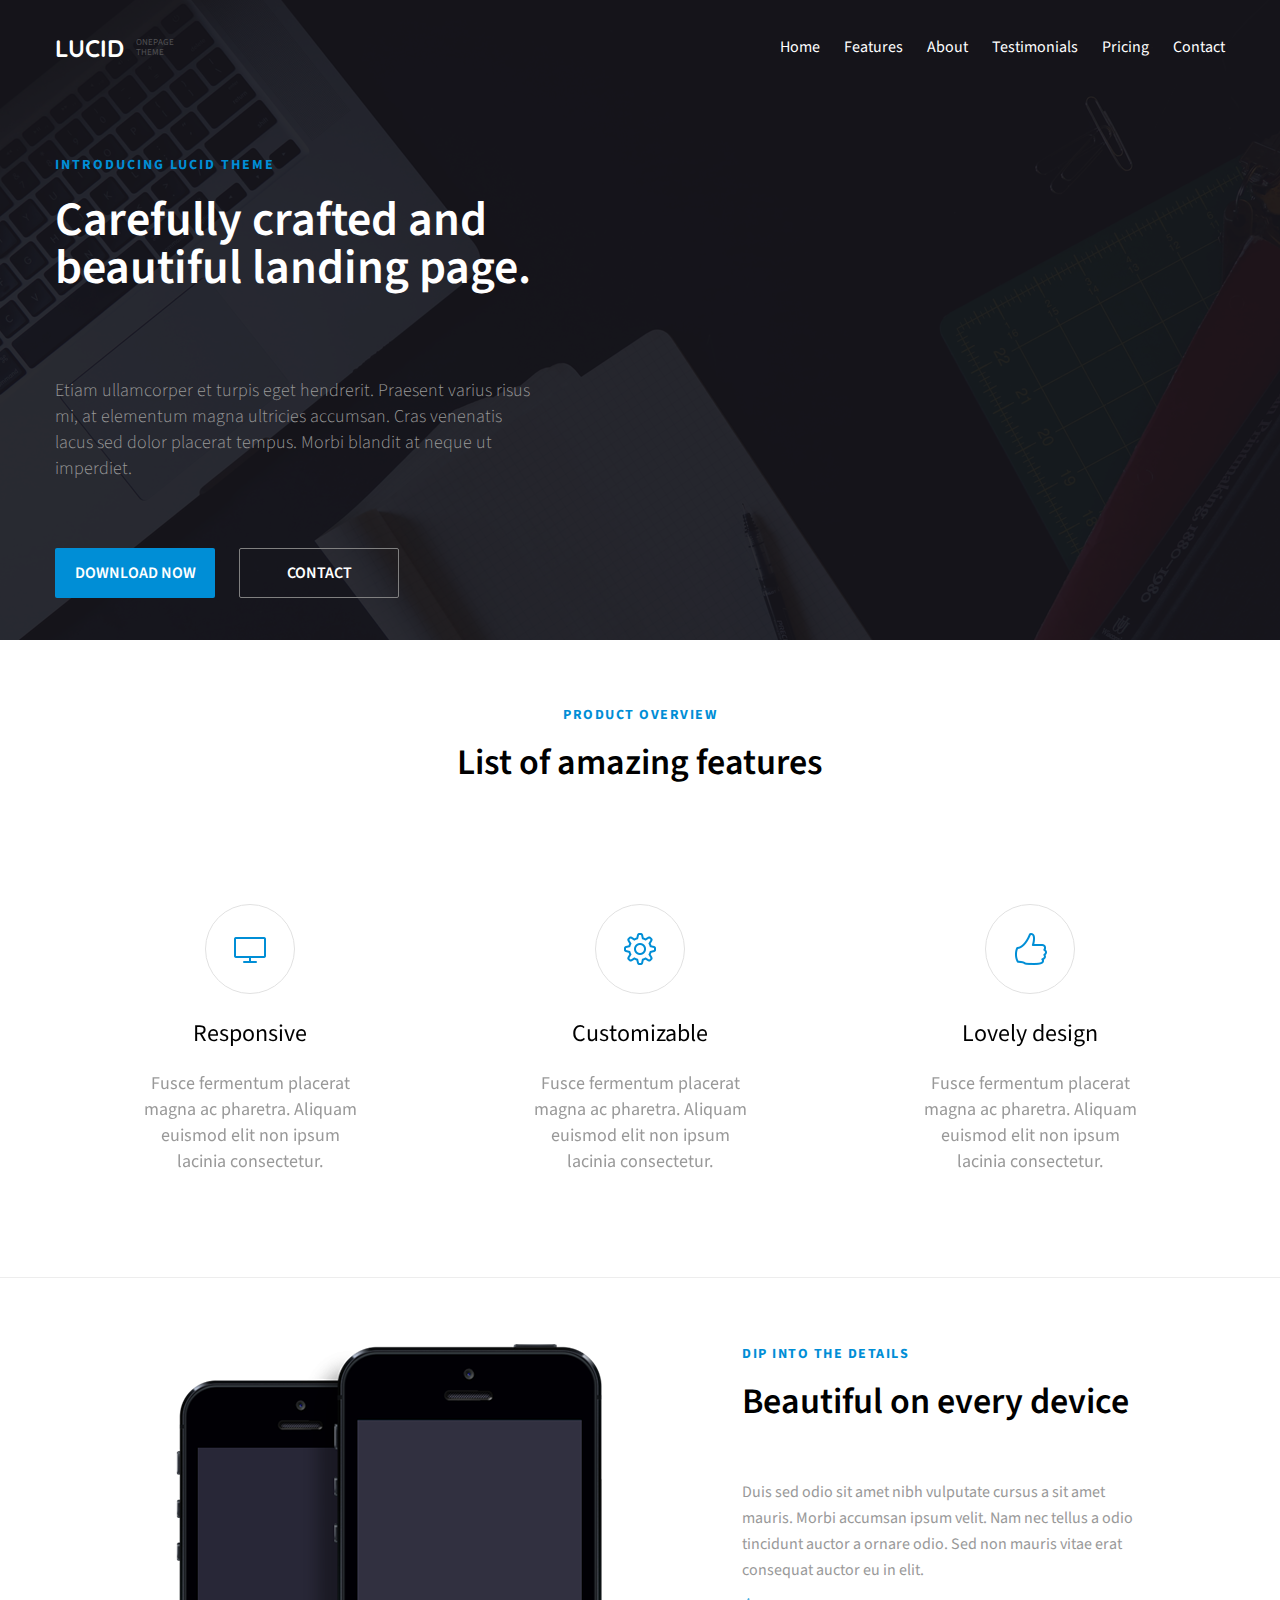
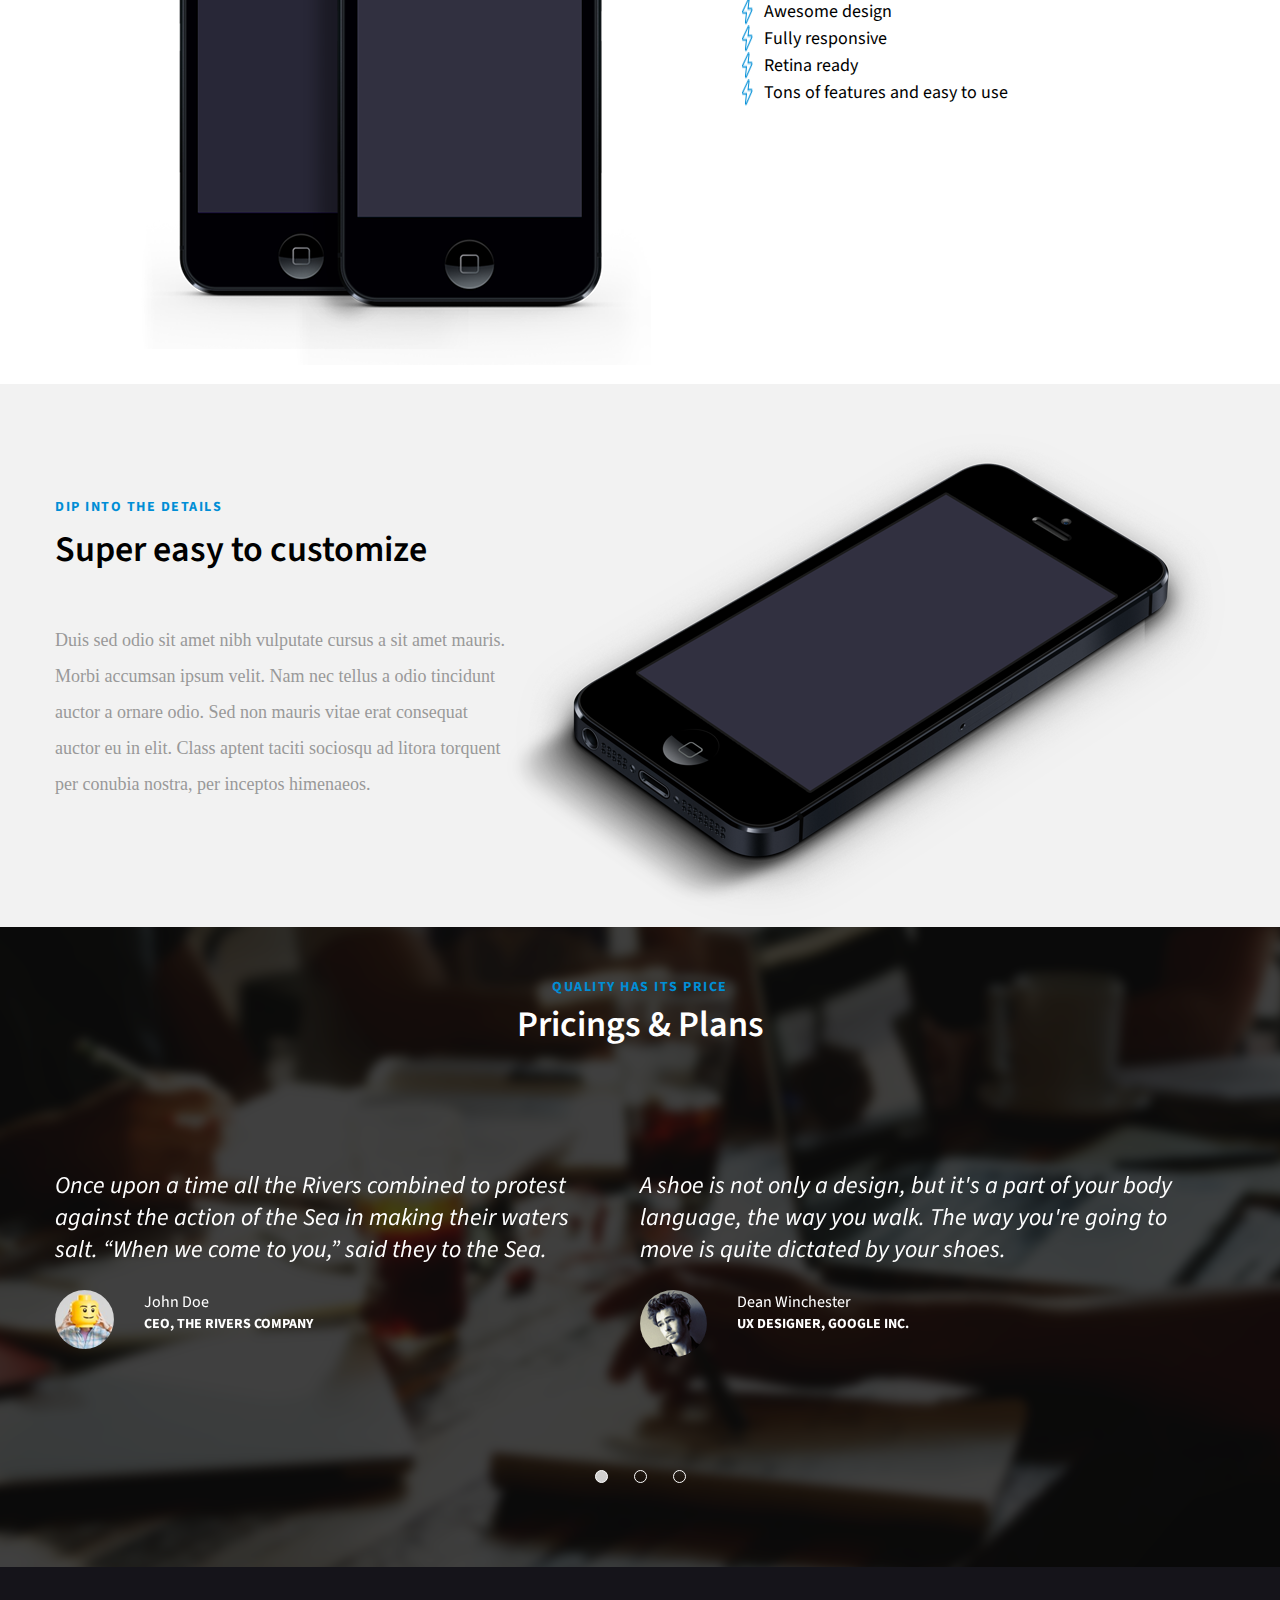
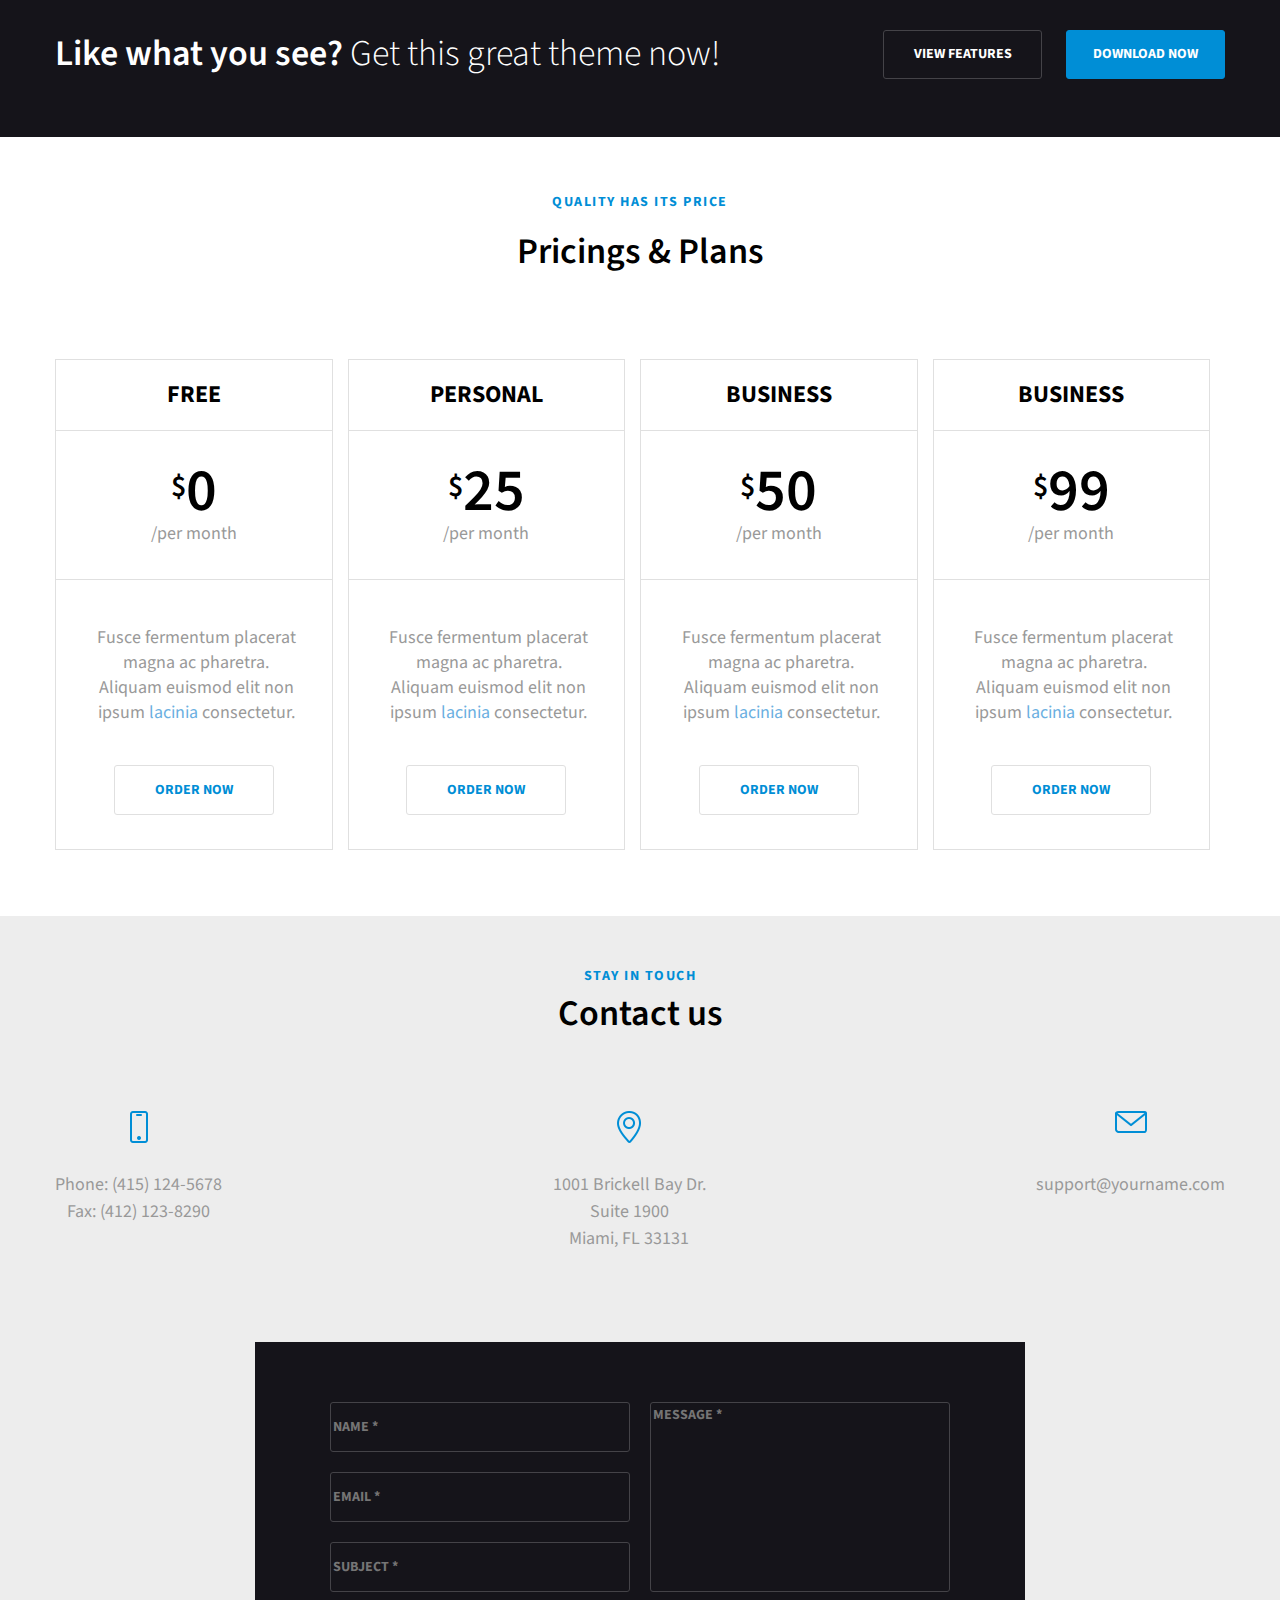
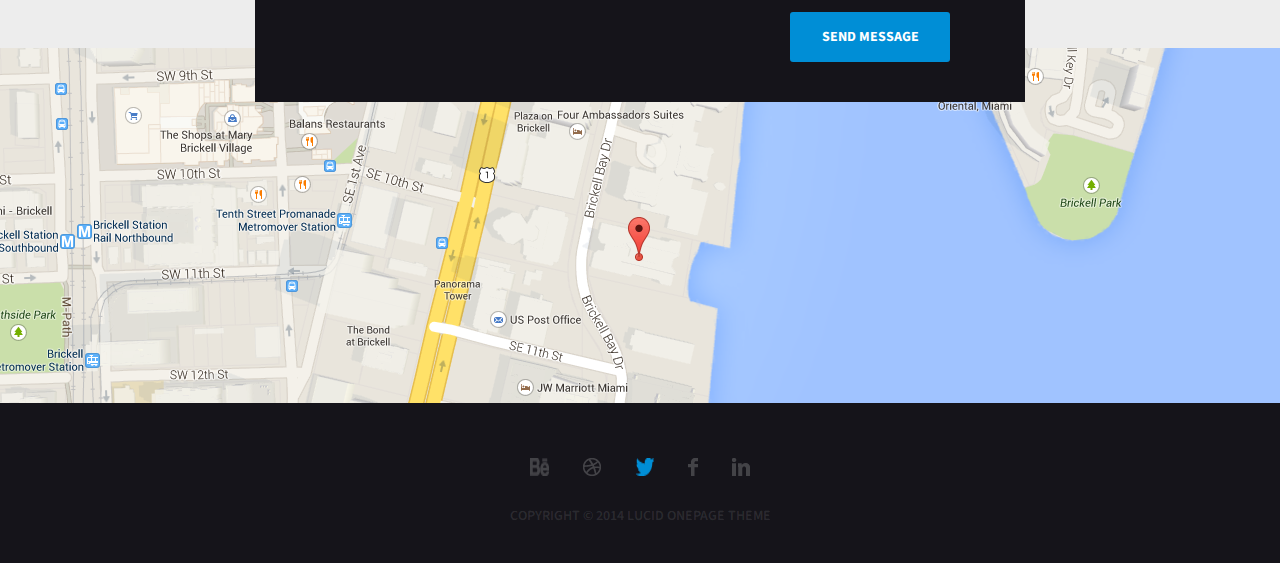
<file: index.html>
<html>
    <head>
        <title>Портфолио</title>
        <script src="https://ajax.googleapis.com/ajax/libs/jquery/3.6.0/jquery.min.js"></script>
        <link rel="preconnect" href="https://fonts.googleapis.com">
        <link rel="preconnect" href="https://fonts.gstatic.com" crossorigin>
        <link href="https://fonts.googleapis.com/css2?family=Quicksand:wght@700&family=Source+Sans+Pro:ital,wght@0,300;0,400;0,600;0,700;1,400&display=swap" rel="stylesheet">
        
        <link href ='./accets/reset.css' rel="stylesheet">
        <link href ='./accets/main.css' rel="stylesheet">
        <link href ='./accets/slick.css' rel="stylesheet">
        <script src="./accets/script.js"></script>
        <script src="./accets/slick.min.js"></script>
        <meta charset="utf-8">
        <meta name="viewport" content="width=device-width, initial-scale=1.0">
    </head>


    
    
<body>
    
    <header class="header">
        <div class="conteiner">
            <div class="wrapper">
                <div class="nativ_logo_block">
                    <div class="header_nav">
                        <div class="logo">Lucid</div>
                        <div class="logo_dis">onepage<br>theme</div>

                        <nav class="nav_l">
                            <ul class="nav_l">
                                <li class="nav_link"><a href="#" class="link_nav">Home</a></li>
                                <li class="nav_link"><a href="#" class="link_nav">Features</a></li>
                                <li class="nav_link"><a href="#" class="link_nav">About</a></li>
                                <li class="nav_link"><a href="#" class="link_nav">Testimonials</a></li>
                                <li class="nav_link"><a href="#" class="link_nav">Pricing</a></li>
                                <li class="nav_link"><a href="#" class="link_nav">Contact</a></li>
                            </ul>
                        </nav>


                        <span style="font-size:30px;cursor:pointer" onclick="openNav()" class="murg_nav">☰</span>
                        <script>
                            function openNav() {
                                document.getElementById("mySidenav").style.width = "250px";

                            }
                            function closeNav() {
                                document.getElementById("mySidenav").style.width = "0";
                            }

                        </script>
    




                    </div>
                   <div class="flex_after_nav">
                        <div class="after_nav">
                            <spam class="upper_h1">introducing lucid theme</spam>
                            <h1>Carefully crafted and beautiful landing page.</h1>
                            <div class="under_h1">Etiam ullamcorper et turpis eget hendrerit. Praesent varius risus mi, at elementum magna ultricies accumsan. Cras venenatis lacus sed dolor placerat tempus. Morbi blandit at neque ut imperdiet.
                            </div>
                            <div class="two_buttom">
                                <button class="buttom1">download now</button>
                                <button class="buttom2">contact</button>
                            </div>
                        </div>
                        <div class="block_form_after_nav">
                            <div class="wrapper_form_after_nav">
                                <span class="logo_form_after_nav">Get in touch</span>
                                <span class="logo_dis_after_nav">Please complete the form.</span>
                                <form>
                                    <input type="text" placeholder="name *" class="input_after_nav">
                                    <input type="email" placeholder="email *" class="input_after_nav">
                                    <input type="text" placeholder="subject *" class="input_after_nav">
                                    <textarea placeholder="message *" class="texta_after_nav"></textarea>


                                    <input type="submit" class="sub_after_nav" value="send message">
                                </form>


                            </div>
                        </div>
                    </div>
                </div>
                
            </div>
        </div>
    </header>
    <section class="product_overview">
        <div class="wrapper">
            <div class="title_section_two">
                <div class="upper_h2">product overview</div>
                <h2>List of amazing features</h2>
            </div>
            <div class="menu_4elem">
                <div class="elem_block">
                    <div class="elips_icon"><img src="./accets/img/monitor.png" class="icon_iner">
                    </div>
                    <div class="elem_sign">Responsive</div>
                    <div class="elem_dis">Fusce fermentum placerat magna ac pharetra. Aliquam euismod elit non ipsum lacinia consectetur.</div>
                </div>
                <div class="elem_block">
                    <div class="elips_icon"><img src="./accets/img/settings.png" class="icon_iner" style="margin-top: 28px">
                    </div>
                    <div class="elem_sign">Customizable</div>
                    <div class="elem_dis">Fusce fermentum placerat magna ac pharetra. Aliquam euismod elit non ipsum lacinia consectetur.</div>
                </div>
                <div class="elem_block">
                    <div class="elips_icon"><img src="./accets/img/like.png" class="icon_iner" style="margin-top: 28px">
                    </div>
                    <div class="elem_sign">Lovely design</div>
                    <div class="elem_dis">Fusce fermentum placerat magna ac pharetra. Aliquam euismod elit non ipsum lacinia consectetur.</div>
                </div>
                <div class="elem_block">
                    <div class="elips_icon"><img src="./accets/img/phone.png" class="icon_iner" style="margin-top: 29px">
                    </div>
                    <div class="elem_sign">Mobile Friendly</div>
                    <div class="elem_dis">Fusce fermentum placerat magna ac pharetra. Aliquam euismod elit non ipsum lacinia consectetur.</div>
                </div>
                
            </div>
        </div>
    </section>
    <section class="section_long">
        <div class="wrapper">
            <div class="section_long_two_bl">
                <img src="accets/img/devices.png" class="bl_1_delice">
                <div class="right_from_device" class="right_from_device">
                    <div class="upper_h3">dip into the details</div>
                    <h3>Beautiful on every device</h3>
                    <div class="dis_h3">Duis sed odio sit amet nibh vulputate cursus a sit amet mauris. Morbi accumsan ipsum velit. Nam nec tellus a odio tincidunt auctor a ornare odio. Sed non  mauris vitae erat consequat auctor eu in elit.</div>
                    <div class="ffour_ul">
                        
                        <img src="accets/img/energy.png" class="img_in_li"><div class="li_sec_tw">Awesome design</div>
                    </div>
                    <div class="ffour_ul">
                        <img src="accets/img/energy.png" class="img_in_li"><div class="li_sec_tw">Fully responsive</div>
                    </div>
                    <div class="ffour_ul">  
                        <img src="accets/img/energy.png" class="img_in_li"><div class="li_sec_tw">Retina ready</div>
                    </div>
                    <div class="ffour_ul">
                        <img src="accets/img/energy.png" class="img_in_li"><div class="li_sec_tw">Tons of features and easy to use</div>
                    </div>
                </div>
            </div>
        </div>
    </section>
    <section class="section_short">
        <div class="wrapper">
            <div class="section_long_two_bl">
                <div class="left_from_device">
                    <div class="upper_h4">dip into the details</div>
                    <h4>Super easy to customize</h4>
                    <div class="dis_h4">Duis sed odio sit amet nibh vulputate cursus a sit amet mauris. Morbi accumsan ipsum velit. Nam nec tellus a odio tincidunt auctor a ornare odio. Sed non  mauris vitae erat consequat auctor eu in elit. Class aptent taciti sociosqu ad litora torquent per conubia nostra, per inceptos himenaeos.</div>
                
                </div>
                <img src="accets/img/iphone%205.png" class="img_n_h4">
            </div>
        </div>
    </section>
    
    <section class="reviews">
        <div class="opacity">
            <div class="wrapper">
                <div class="logo_review" style="padding-top: 50px;">
                    <div class="upper_h5">quality has its price</div>
                    <h5>Pricings & Plans</h5>
                </div>
                <div class="au_slider">
                    <div class="block_slid">
                        <div class="text_slid">Once upon a time all the Rivers combined to protest against the action of the Sea in making their waters salt. “When we come to you,” said they to the Sea.</div>
                        <div class="author">
                            <img src="accets/img/person1.png" class="author_sl">
                            <div class="name_dis_aut">
                                <div class="name_author">John Doe</div>
                                <div class="dis_author">CEO, THE RIVERS COMPANY</div>
                            </div>
                        </div>
                    </div>
                        
                    <div class="block_slid">
                        <div class="text_slid">A shoe is not only a design, but it's a part of your body language, the way you walk. The way you're going to move is quite dictated by your shoes.</div>
                        <div class="author">
                            <img src="accets/img/person2.png" class="author_sl">
                            <div class="name_dis_aut">
                                <div class="name_author">Dean Winchester</div>
                                <div class="dis_author">UX DESIGNER, GOOGLE INC.</div>
                            </div>
                        </div>
                    </div>
                    
                    
                    <div class="block_slid">
                        <div class="text_slid">Once upon a time all the Rivers combined to protest against the action of the Sea in making their waters salt. “When we come to you,” said they to the Sea.</div>
                        <div class="author">
                            <img src="accets/img/person1.png" class="author_sl">
                            <div class="name_dis_aut">
                                <div class="name_author">John Bell</div>
                                <div class="dis_author">QA Engineer, Apple</div>
                            </div>
                        </div>
                    </div>
                
                </div>
            </div>        
        </div>
    </section>
    
    <section class="sec_under_pricing">
        <div class="wrapper">
            <div class="sec_under_pricing_flex">
                <div class="sec_under_pricing_texts">
                    <div class="sec_under_pricing_text1">Like what you see?</div>
                    <div class="sec_under_pricing_text2">Get this great theme now!</div>
                </div>
            
                <div class="sec_under_pricing_buttons">
                    <button class="sec_under_pricing_button1">view features</button>
                    <button class="sec_under_pricing_button2">download now</button>
                </div>
            </div>
        </div>
    </section>
    
    <section class="pricing_plans">
        <div class="wrapper">
            <div class="text_pricing_plans">
                <div class="upper_h6">quality has its price</div>
                <h6>Pricings & Plans</h6>
            </div>
        
            <div class="four_plans">
                
                
                <div class="one_plan" id="free_plan">
                    <div class="one_plan_i">
                        <div class="type_plan" id="free_plan">Free</div>
                        <div class="price_blok" id="free_plan">
                            <div class="price_blok_in">
                                <div class="price_plan">
                                    <div class="price_currency">$</div>
                                    <div class="price_amount">0</div>
                                </div>
                                <div class="bill_type" id="free_plan">/per month</div>
                            </div>
                        </div>
                    
                        <div class="dis_plan">
                            <span class="dis_plan_txt">Fusce fermentum placerat magna ac pharetra. Aliquam euismod elit non ipsum <div class="dis_plan_txt_b">lacinia</div> consectetur.</span>
                            
                            <div class="fl_dis_plan_bt">
                                <button class="dis_plan_bt" id="free_plan">order now</button>
                            </div>
                            
                        </div>
                    
                    </div>
                </div>
                
                <div class="one_plan" id="personal_plan">
                    <div class="one_plan_i">
                        <div class="type_plan" id="personal_plan">Personal</div>
                        <div class="price_blok" id="personal_plan">
                            <div class="price_blok_in">
                                <div class="price_plan">
                                    <div class="price_currency">$</div>
                                    <div class="price_amount">25</div>
                                </div>
                                <div class="bill_type" id="personal_plan">/per month</div>
                            </div>
                        </div>
                        
                        <div class="dis_plan">
                            <span class="dis_plan_txt">Fusce fermentum placerat magna ac pharetra. Aliquam euismod elit non ipsum <div class="dis_plan_txt_b">lacinia</div> consectetur.</span>
                            
                            <div class="fl_dis_plan_bt">
                                <button class="dis_plan_bt" id="personal_plan">order now</button>
                            </div>
                            
                        </div>
                        
                    </div>
                </div>
                
                <div class="one_plan" id="business">
                    <div class="one_plan_i">
                        <div class="type_plan" id="business">Business</div>
                        <div class="price_blok" id="business">
                            <div class="price_blok_in">
                                <div class="price_plan">
                                    <div class="price_currency">$</div>
                                    <div class="price_amount">50</div>
                                </div>
                                <div class="bill_type" id="business">/per month</div>
                            </div>
                        </div>
                    
                        <div class="dis_plan">
                            <span class="dis_plan_txt">Fusce fermentum placerat magna ac pharetra. Aliquam euismod elit non ipsum <div class="dis_plan_txt_b">lacinia</div> consectetur.</span>
                            
                            <div class="fl_dis_plan_bt">
                                <button class="dis_plan_bt" id="business">order now</button>
                            </div>
                            
                        </div>
                        
                    </div>
                </div>
                
                <div class="one_plan" id="ultimate">
                    <div class="one_plan_i">
                        <div class="type_plan" id="ultimate">Business</div>
                        <div class="price_blok" id="ultimate">
                            <div class="price_blok_in">
                                <div class="price_plan">
                                    <div class="price_currency">$</div>
                                    <div class="price_amount">99</div>
                                </div>
                                <div class="bill_type" id="ultimate">/per month</div>
                            </div>
                        </div>
                        
                        <div class="dis_plan">
                            <span class="dis_plan_txt">Fusce fermentum placerat magna ac pharetra. Aliquam euismod elit non ipsum <div class="dis_plan_txt_b">lacinia</div> consectetur.</span>
                            
                            <div class="fl_dis_plan_bt">
                                <button class="dis_plan_bt" id="ultimate">order now</button>
                            </div>
                            
                        </div>
                        
                    </div>
                </div>
            
            
            
            </div>
        </div>
    </section>

    <section class="contacts">
        <div class="wrapper">
            <div class="upper_h7">stay in touch</div>
            <h7>Contact us</h7>
            <div class="blocks_con">
                <div class="block_con">
                    <div class="icon_con">
                        <img src="./accets/img/c_phone.png" style="height: 32px;">
                    </div>
                    <span class="block_text_con">Phone: (415) 124-5678</span>
                    <span class="block_text_con">Fax: (412) 123-8290</span>
                </div>
            
                <div class="block_con">
                    <div class="icon_con">
                        <img src="./accets/img/c_pointer.png" style="height: 32px;">
                    </div>
                    <span class="block_text_con">1001 Brickell Bay Dr.</span>
                    <span class="block_text_con">Suite 1900 </span>
                    <span class="block_text_con">Miami, FL 33131</span>
                </div>
                
                <div class="block_con">
                    <div class="icon_con">
                        <img src="./accets/img/c_mail.png" style="height: 22px;">
                    </div>
                    <span class="block_text_con"><a href="mailto:support@yourname.com" class="block_text_con">support@yourname.com</a></span>
                    
                </div>
                
            </div>
            <div class="flex_form">
                <div class="form_to_cont" id="form_to_cont" name="form_to_cont">
                    <div class="form_to_cont_wrapper">
                        <form>
                            <div class="form_in_bl">
                                <div class="input_left">
                                    <input type="text" placeholder="name *" class="i_input_left">
                                    <input type="email" placeholder="email *" class="i_input_left">
                                    <input type="text" placeholder="subject *" class="i_input_left">
                                </div>
                                <textarea placeholder="message *" class="i_input_right"></textarea> 
                            </div>
                            <input type="submit" value="send message" class="submit_but">
                        </form>
                    </div>
                </div>
            </div>
        </div>
    

    </section>
    
    <footer>
        <div class="foot_wrapper">
            <div class="social_fot">
                <img src="accets/img/behance.png">
                <img src="accets/img/dribbble.png">
                <img src="accets/img/twitter.png">
                <img src="accets/img/facebook.png">
                <img src="accets/img/linkedin.png">
            </div>
        </div>
        <span>copyright © 2014 lucid onepage theme</span>
    </footer>
    
    <div id="mySidenav" class="sidenav">
        <a href="javascript:void(0)" class="closebtn" onclick="closeNav()" class="bur_m">×</a>
        <a href="#">Home</a>
        <a href="#">Features</a>
        <a href="#">About</a>
        <a href="#">Testimonials</a>
        <a href="#">Pricing</a>
        <a href="#">Contact</a>
    </div>    
</body>
</html>
</file>
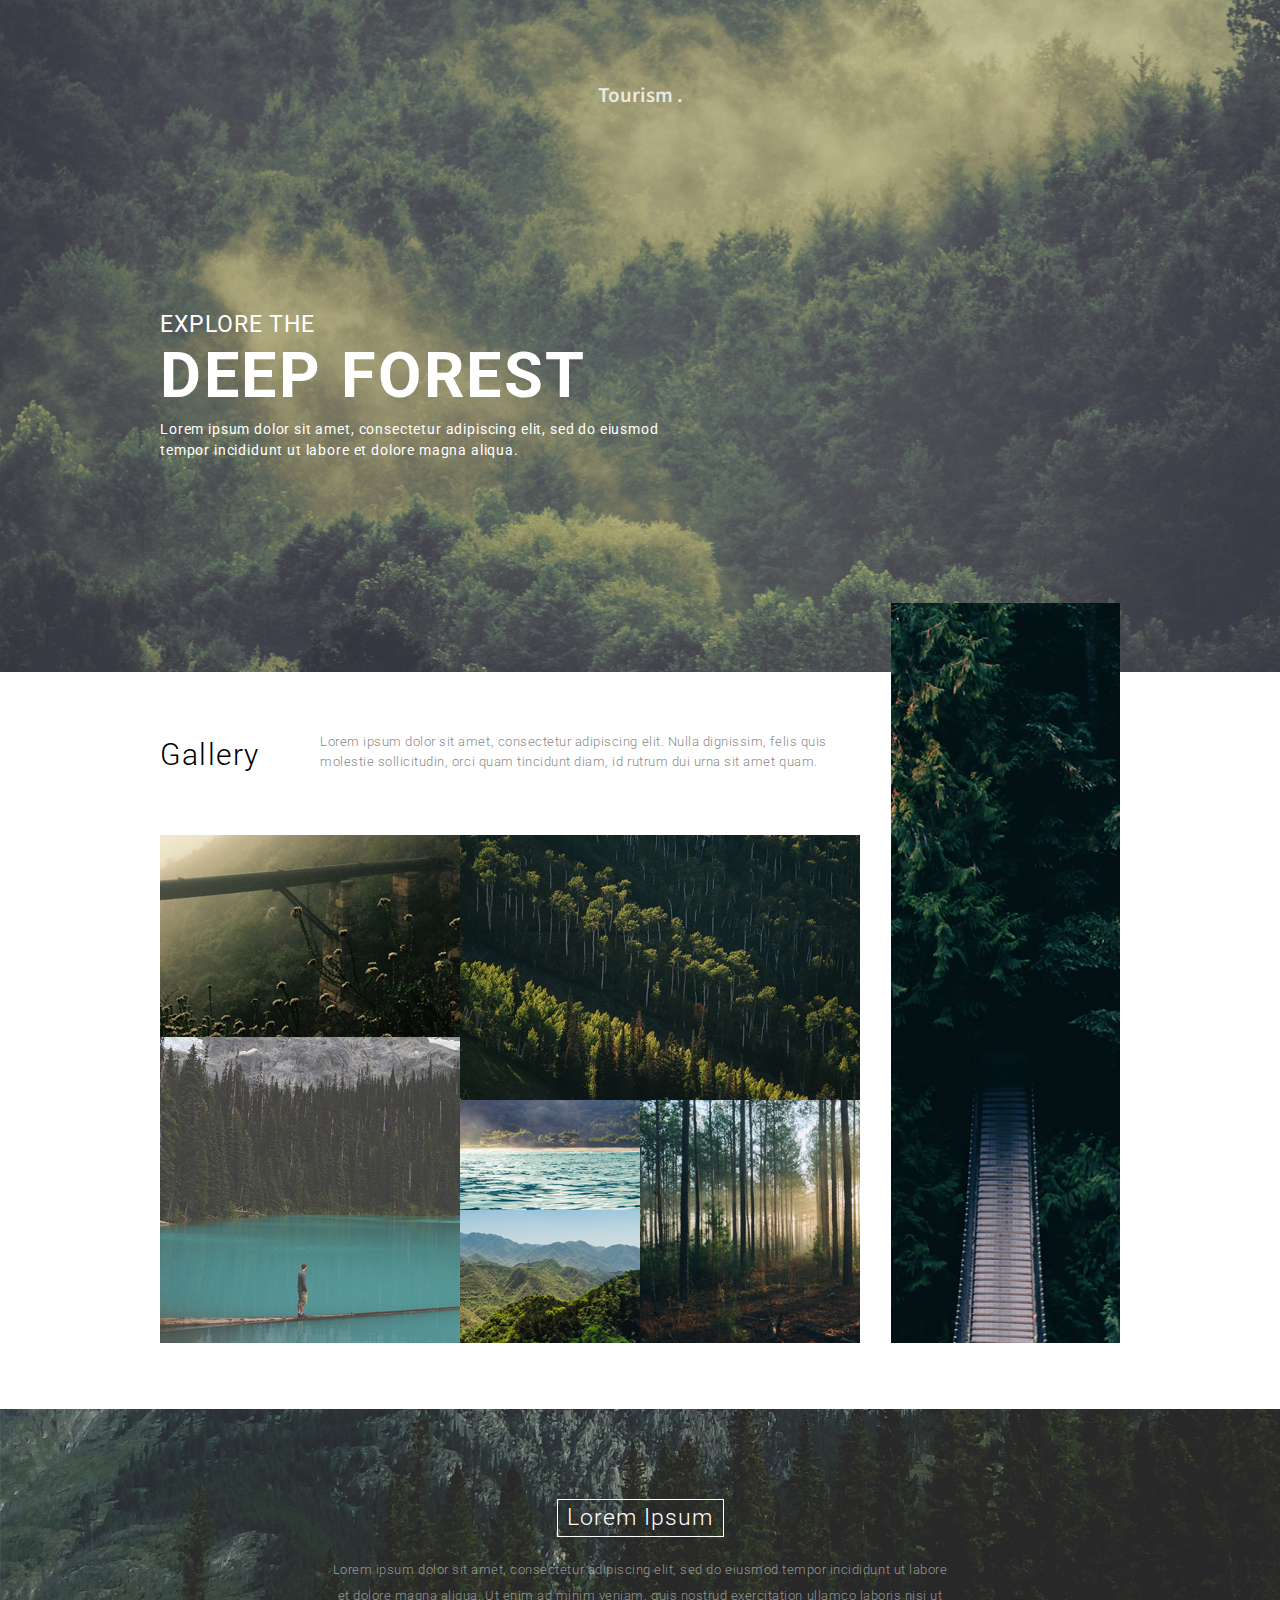
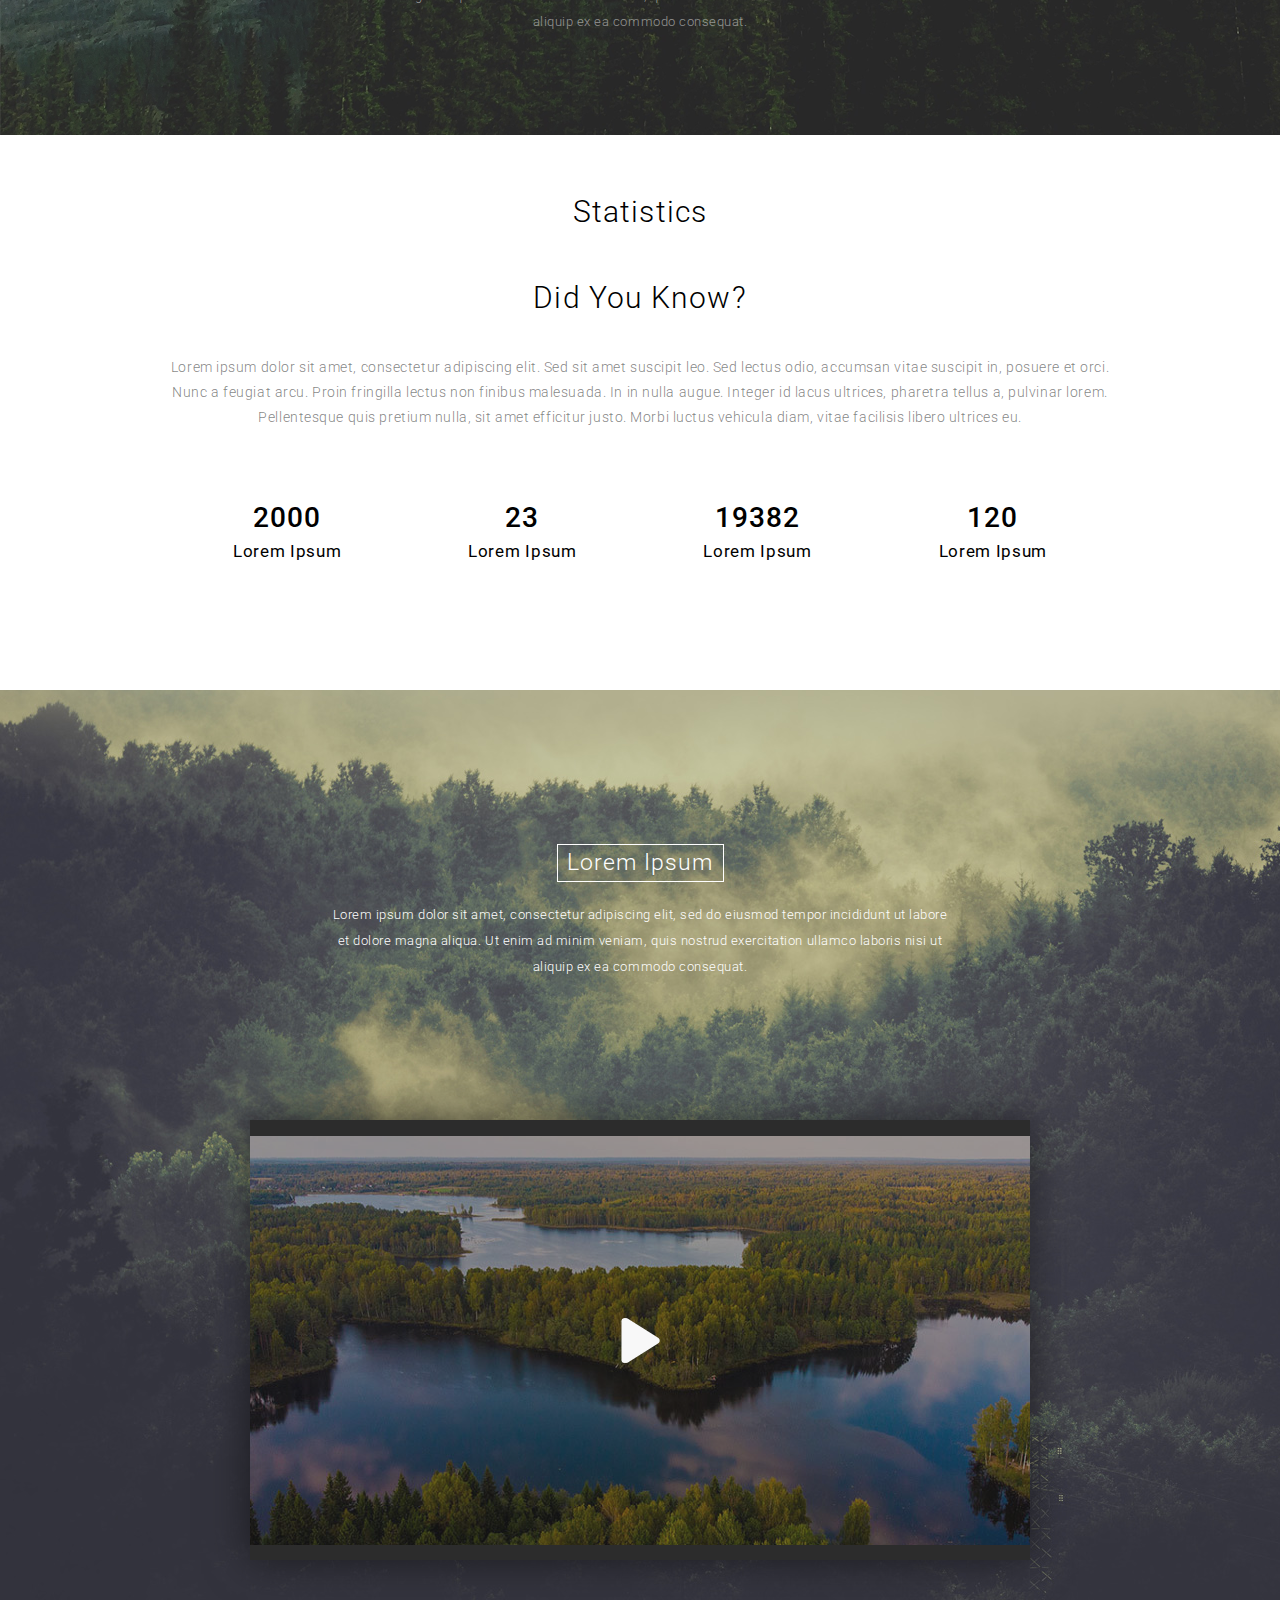
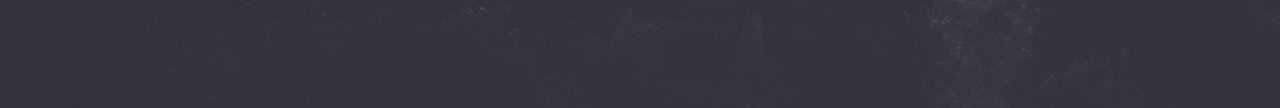
<file: project2/index.html>
<html>
    <head>
        <script src="https://ajax.googleapis.com/ajax/libs/jquery/3.6.0/jquery.min.js"></script>
        <link rel="preconnect" href="https://fonts.googleapis.com">
        <link rel="preconnect" href="https://fonts.gstatic.com" crossorigin>
        <link href="https://fonts.googleapis.com/css2?family=Roboto:wght@300;400;500;700&family=Source+Sans+Pro:wght@600&display=swap" rel="stylesheet">
        <title>Портфолио</title>
        <meta charset="UTF-8">
        <link href="./accets/reset.css" rel="stylesheet">
        <link href="./accets/main.css" rel="stylesheet">
        <meta name="viewport" content="width=device-width, initial-scale=1.0">
        <script src="./accets/script.js"></script>
        <link href ='./accets/slick.css' rel="stylesheet">
        <script src="./accets/slick.min.js"></script>
    </head>
    <body>
        <header>
            <div class="wrapper">
                <div class="top_header">Tourism .</div>
                <div class="h1_bl">
                    <div class="h1_bl_in">
                        <div class="upper_h1">EXPLORE THE</div>
                        <h1>DEEP FOREST</h1>
                        <div class="h1_dis">Lorem ipsum dolor sit amet, consectetur adipiscing elit, sed do eiusmod tempor incididunt ut labore et dolore magna aliqua.</div>
                    </div>
                </div>
            </div>
        
        </header>
        
        <section class="gallery">
            <div class="wrapper">
                <div class="gallery_title">
                    <div class="gallery_name">Gallery</div>
                    <div class="gallery_txt">Lorem ipsum dolor sit amet, consectetur adipiscing elit. Nulla dignissim, felis quis molestie sollicitudin, orci quam tincidunt diam, id rutrum dui urna sit amet quam. </div>

                </div>
                
                <div class="gallery_img">
                    <div class="left_img_block">
                        <div class="left_left_img_block">
                            <img src="accets/img/left_left1.png">
                            <img src="accets/img/left_left2.png">
                        </div>
                    
                        <div class="left_right_img_block">
                            <img src="accets/img/left_right1.png">
                            <div class="left_right_img_block_flex_in">
                                <div class="left_right_img_block_flex_in_right">
                                    <img src="accets/img/left_right2.png">
                                    <img src="accets/img/left_right3.png">
                                </div>
                                    <img src="accets/img/left_right4.png">
                            
                            
                            </div>
                        
                        </div>
                    
                    
                    
                    </div>
                    
                    <div class="right_long">
                        <div class="right_long"></div>
                    
                    
                    </div>
                    
                
                
                </div>
        
        
        
        
            </div>
        </section>
        
        <section class="banner_img">
            <div class="banner">
                <div class="wrapper">
                    <button class="but_banner">Lorem Ipsum</button>
                    <div class="bunner_txt">Lorem ipsum dolor sit amet, consectetur adipiscing elit, sed do eiusmod tempor incididunt ut labore et dolore magna aliqua. Ut enim ad minim veniam, quis nostrud exercitation ullamco laboris nisi ut aliquip ex ea commodo consequat. </div>


                </div>
            </div>
        </section>
        
        <section class="stat">
            <div class="wrapper">
                <div class="stat_logo">Statistics</div>
                <div class="stst_q">Did You Know?</div>
                <div class="stat_txt">Lorem ipsum dolor sit amet, consectetur adipiscing elit. Sed sit amet suscipit leo. Sed lectus odio, accumsan vitae suscipit in, posuere et orci. Nunc a feugiat arcu. Proin fringilla lectus non finibus malesuada. In in nulla augue. Integer id lacus ultrices, pharetra tellus a, pulvinar lorem. Pellentesque quis pretium nulla, sit amet efficitur justo. Morbi luctus vehicula diam, vitae facilisis libero ultrices eu.</div>
                
                <div class="block_stat_flex">
                    <div class="block_stat">
                        <div class="block_stat_n">2000</div>
                        <div class="block_stat_t">Lorem Ipsum</div>
                    </div>
                
                    <div class="block_stat">
                        <div class="block_stat_n">23</div>
                        <div class="block_stat_t">Lorem Ipsum</div>
                    </div>
                    
                    <div class="block_stat">
                        <div class="block_stat_n">19382</div>
                        <div class="block_stat_t">Lorem Ipsum</div>
                    </div>
                    
                    <div class="block_stat">
                        <div class="block_stat_n">120</div>
                        <div class="block_stat_t">Lorem Ipsum</div>
                    </div>
                
                </div>
                
                <div class = "block_stat_flex_2">
                    <div class = "block_stat_flex_2_2" id="flex_hidden">
                        <div class="block_stat">
                            <div class="block_stat_n">2000</div>
                            <div class="block_stat_t">Lorem Ipsum</div>
                        </div>
                        
                        <div class="block_stat">
                            <div class="block_stat_n">23</div>
                            <div class="block_stat_t">Lorem Ipsum</div>
                        </div>
                    </div>
                
                    <div class = "block_stat_flex_2_2">
                        <div class="block_stat">
                            <div class="block_stat_n">19382</div>
                            <div class="block_stat_t">Lorem Ipsum</div>
                        </div>
                        <div class="block_stat">
                            <div class="block_stat_n">120</div>
                            <div class="block_stat_t">Lorem Ipsum</div>
                        </div>
                    </div>  
                </div>
            
            
            </div>
        </section>
        
        <footer>
            <div class="footer_im">
                <div class="wrapper">
                    <button class="but_banner">Lorem Ipsum</button>
                    <div class="bunner_txt">Lorem ipsum dolor sit amet, consectetur adipiscing elit, sed do eiusmod tempor incididunt ut labore et dolore magna aliqua. Ut enim ad minim veniam, quis nostrud exercitation ullamco laboris nisi ut aliquip ex ea commodo consequat. </div>
                </div> 
                    
                    <a href="https://vimeo.com/89245996" class="popup-youtube">
                        <div class="f_bl_content">

                            <div class="f_bl_content_im">
                                <div class="play_but_bl">
                                    <img src="accets/img/play.png" class="play_but">
                                </div>
                            </div>


                        </div>
                    </a>
                
            </div>
        </footer>
        
        
    </body>
</html>
</file>
<file: accets/main.css>
.header {
    height: 640px;
    width: 100%;
    background-color: #15141a;
}

.wrapper {
    margin-left: auto;
    margin-right: auto;
    max-width: 1170px;
    width: 100%;   
}

.flex_bur_b{
    display: none;
}

.conteiner{
    background-image: url("img/photo.png");
    background-repeat: no-repeat;
    width: 100%;
    height: 640px;
    z-index: 1;
}

.header_nav{
    height: 96px;
    display: flex;
    align-items: center;
}

.logo{
    font-size: 24px;
    font-family: 'Quicksand', sans-serif;
    font-weight: 700;
    text-transform: uppercase;
    color: #fff;
    text-align: center;
}
.logo_dis{
    font-size: 9px;
    font-family: 'Source Sans Pro', sans-serif;
    font-weight: 400;
    text-transform: uppercase;
    color: #505053;
    line-height: 10px;
    margin-left: 12px;
}


.nav_l {
    justify-content: flex-end;
    flex-grow: 1;
    display: flex;
    color: #fff;
    font-family: 'Source Sans Pro', sans-serif;
    font-size: 16px;
}
.nav_link {
    display: inline-block;
    line-height: 38px;
    margin-left: 24px;
}
.link_nav{
    text-decoration: none;
    justify-content: flex-end;
    flex-grow: 1;
    display: flex;
    color: #fff;
    font-family: 'Source Sans Pro', sans-serif;
    font-size: 16px;
    border-bottom: 2px solid transparent;
}
.link_nav:hover{
    border-bottom: 2px solid #008ed6;
}

.product_overview{
    height: 573px;
    border-bottom: 1px solid #ededed;
}

.flex_after_nav{
    display: flex;
}

.block_form_after_nav{
    display: none;
    height: 480px;
    width: 377px;
    background: #fff;
    margin-right: 25px;
    margin-left: auto;
}

.wrapper_form_after_nav{
    margin-left: auto;
    margin-right: auto;
    max-width: 319px;
    width: 100%;
    margin-top: 30px;
}

.logo_form_after_nav{
    font-family: 'Source Sans Pro', sans-serif;
    font-size: 24px;
    font-weight: 400;
    display: block;
}

.logo_dis_after_nav{
    font-family: 'Source Sans Pro', sans-serif;
    font-size: 14px;
    font-weight: 400;
    color: #999999;
    display: block;
    margin-bottom: 28px;
}
.input_after_nav{
    background-color: rgba(0,0,0,0);
    border: 1px solid #d0d0d1;
    border-radius: 3px;
    height: 49px;
    width: 300px;
    font-family: 'Source Sans Pro', sans-serif;
    font-size: 14px;
    font-weight: 400;
    text-transform: uppercase;
    color: #999999;
    margin-bottom: 20px;
}

.texta_after_nav{
    background-color: rgba(0,0,0,0);
    border: 1px solid #d0d0d1;
    border-radius: 3px;
    height: 68px;
    width: 300px;
    font-family: 'Source Sans Pro', sans-serif;
    font-size: 14px;
    font-weight: 400;
    resize: none;
    text-transform: uppercase;
    color: #999999;
    margin-bottom: 16px;
}
.sub_after_nav{
    width: 160px;
    height: 50px;
    background-color: #008ed6;
    border-radius: 3px;
    border: 0;
    font-family: 'Source Sans Pro', sans-serif;
    font-size: 14px;
    font-weight: 700;
    text-transform: uppercase;
    color: #fff;
}

.sub_after_nav:active{
    border: 1.5px solid #444348;
}

.after_nav{
    padding-top: 59px;

    width: 485px;
}
.upper_h1{
    font-family: 'Source Sans Pro', sans-serif;
    font-size: 14px;
    font-weight: bold;
    text-transform: uppercase;
    color: #008ed6;
    letter-spacing: 2px;  
}

h1{
    font-size: 48px;
    line-height: 48px;
    font-family: 'Source Sans Pro', sans-serif;
    font-weight: 600;
    color: #fff;
    margin-top: 20px;
    margin-bottom: 26px;
    
}

.under_h1{
    margin-top: 86px;
    font-size: 18px;
    line-height: 26px;
    font-family: 'Source Sans Pro', sans-serif;
    font-weight: 300;
    color: #999999;
}

.two_buttom{
    margin-top: 66px;
}

.buttom1{
    height:50px;
    width:160px;
    background-color: #008ed6;
    color:#fff;
    text-transform: uppercase;
    font-family: 'Source Sans Pro', sans-serif;
    font-weight: 600;
    border-radius: 2px;
    border: 0px;
}
.buttom1:active{
    border: 1px solid #008ed6;
    background-color: #0681c0;
}
.buttom2{
    margin-left: 20px;
    height:50px;
    width:160px;
    background-color: rgba(0,0,0,0);
    border: 1px solid grey;
    border-radius: 2px;
    color:#fff;
    text-transform: uppercase;
    font-family: 'Source Sans Pro', sans-serif;
    font-weight: 600;
}

.buttom2:active{
    border: 1px solid #7c8285;
    background-color: rgba(121,128,132,0.3);
}


.upper_h2 {
    color:#008ed6;
    font-size: 14px;
    font-family: 'Source Sans Pro', sans-serif;
    font-weight: bold;
    text-transform: uppercase;
    letter-spacing: 1.5px;  
    text-align: center;
    margin-top: 65px;
}

h2{
    font-size: 36px;
    font-family: 'Source Sans Pro', sans-serif;
    font-weight: 600;
    margin-top: 10px;
    text-align: center;
}


.menu_4elem{
    display: flex;
    margin-top: 114px;
}

.elem_block{
    width: 25%;
    height: 270px;
}

.elips_icon{
    height: 90px;
    width: 90px;
    background-color: rgba(0,0,0,0);
    border-radius: 100%;
    border: 1px solid #e1e1e1;
    margin: 0 auto;
}

.icon_iner{
    margin: 0 auto;    
    margin-top: 32px;
}

.elem_sign{
    font-family: 'Source Sans Pro', sans-serif;
    font-weight: 400;
    font-size: 24px;
    line-height: 20px;
    text-align: center;
    padding-top: 30px;
}

.elem_dis{
    font-family: 'Source Sans Pro', sans-serif;
    font-weight: 400;
    font-size: 18px;
    line-height: 26px;
    text-align: center;
    padding-top: 27px;
    color: #999999;
    margin-left: auto;
    margin-right: auto;
    width: 230px;
}

.section_long{
    height: 706px;
    background-color: #fff;
}
.section_long{
    padding-top: 66px;
}
.bl_1_delice{
    padding-left: 19px;
}
.section_long_two_bl{
    display: flex;
    justify-content: space-evenly;
}
.upper_h3{
    font-family: 'Source Sans Pro', sans-serif;
    font-weight: 700;
    font-size: 14px;
    letter-spacing: 1.5px;
    color: #008ed6;
    text-transform: uppercase;
    padding-bottom: 10px;
}


h3{
    font-size: 36px;
    font-family: 'Source Sans Pro', sans-serif;
    font-weight: 600;
}

.dis_h3{
    margin-top: 50px;
    font-family: 'Source Sans Pro', sans-serif;
    font-weight: 400;
    color: #999999;
    line-height: 26px;
    margin-bottom: 15px;
    width: 416px;
}

.ffour_ul{
    display: flex;
}

.right_from_device{
    padding-left: calc(3% - 10px);;
}

.li_sec_tw{
    margin-bottom: 10px;
    font-family: 'Source Sans Pro', sans-serif;
    font-weight: 400;
    font-size: 18px;
    margin: auto 7px;
}


.section_short{
    height: 543px;
    background-color: #f2f2f2;
}

.upper_h4{
    margin-top: 113px;
    text-transform: uppercase;
    font-size: 14px;
    font-family: 'Source Sans Pro', sans-serif;
    font-weight: 700;
    color: #008ed6;
    letter-spacing: 1.5px;
}

h4{
    margin-top: 5px;
    font-size: 36px;
    font-family: 'Source Sans Pro', sans-serif;
    font-weight: 600;
}


.dis_h4{
    line-height: 36px;
    font-size: 18px;
    color:#999999;
    margin-top: 45px;
}

.img_n_h4{
    margin-top: 50px;
    }

.reviews{
    max-height: 640px;
    background-image: url("img/logo_rew.png");
    background-repeat: no-repeat;
    
}


.opacity{
    height: 640px;
    background-color: rgba(0,0,0,0.75);
}

.upper_h5{
    text-align: center;
    color: #008ed6;
    font-family: 'Source Sans Pro', sans-serif;
    font-weight: 700;
    font-size: 14px;
    text-transform: uppercase;
    letter-spacing: 1.5px;
}

h5{
    font-size: 36px;
    font-family: 'Source Sans Pro', sans-serif;
    font-weight: 600;
    color: #fff;
    text-align: center;
    margin: 0;
    margin-top: 0px;
}

.au_slider, .author{
    display: flex;
}
.au_slider{
    margin-top: 118px;
    max-height: 300px;
    height: 300px;
    
}

.text_slid{
    font-family: 'Source Sans Pro', sans-serif;
    color: #fff;
    font-style: italic;
    font-size: 24px;
    font-weight: 400;
    line-height: 32px;
    padding-bottom: 24px;
}

.name_author{
    font-family: 'Source Sans Pro', sans-serif;
    color: #fff;
    font-size: 16px;
    font-weight: 400;
}

.dis_author{
    font-family: 'Source Sans Pro', sans-serif;
    color: #fff;
    font-size: 14px;
    font-weight: 700;
    text-transform: uppercase;
}
.author_sl{
    border-radius: 100%;
    margin-right: 30px;
}
.text_slid{
    width: 95%; 
}

.but_slider{
    position: relative;
    
    
}
.but_mid{
    display: block;
    margin: 0 auto;
}
.slick-dots{
    position: absolute;
    display: flex;
    left: 45%;
    


}




button[role = "tab"]{
    background: none;
    border: none;
    font-size: 0;
    margin: 0;
    padding: 0;
    width: 13px;
    height: 13px;
    display: block;
    /*background-color: rgba(0,0,0,0.4);
    
    
    */
    border: 1px solid #fff;
    margin: 0 13px;
    border-radius: 100%;
}


button[aria-selected = "true"]{
    background-color: rgba(255,255,255,0.8);
    border: 1px solid #fff;
    width: 13px;
    height: 13px;
}

.sec_under_pricing{
    height: 170px;
    background-color: #15141a;
}


.sec_under_pricing_flex{
    display: flex;
    padding-top: 60px;
    align-items: center;

}
.sec_under_pricing_texts{
    display: flex;
    flex-grow: 999999;
}

.sec_under_pricing_text2{
    font-family: 'Source Sans Pro', sans-serif;
    font-size: 36px;
    color: #fff;
    font-weight: 300;
}

.sec_under_pricing_text1{
    font-family: 'Source Sans Pro', sans-serif;
    font-size: 36px;
    color: #fff;
    font-weight: 600;
    margin-right: 7px;
}

.sec_under_pricing_button1{
    background-color: rgba(0,0,0,0);
    border: 1px solid #444348;
    border-radius: 3px;
    height: 49px;
    width: 159px;
    color: #fff;
    text-transform: uppercase;
    font-size: 14px;
    font-family: 'Source Sans Pro', sans-serif;
    font-weight: 700;
}

.sec_under_pricing_button1:active{
    background-color: rgba(0,0,0,0.3);
}

.sec_under_pricing_button2{
    background-color: #008ed6;
    border: 1px solid #008ed6;
    border-radius: 3px;
    height: 49px;
    width: 159px;
    color: #fff;
    text-transform: uppercase;
    font-size: 14px;
    font-family: 'Source Sans Pro', sans-serif;
    font-weight: 700;
    margin-left: 20px;
}

.sec_under_pricing_button2:active{
    background-color: #1783ba;
}

.pricing_plans{
    background-color: #fff;
    height: 779px;
}

.upper_h6{
    padding-top: 55px;
    margin-bottom: 12px;
    font-size: 14px;
    font-family: 'Source Sans Pro', sans-serif;
    color: #008ed6;
    letter-spacing: 1.5px;
    font-weight: 700;
    text-transform: uppercase;
    text-align: center;
}

h6{
    font-size: 36px;
    font-family: 'Source Sans Pro', sans-serif;
    font-weight: 600;
    margin: 0;
    padding: 0;
    text-align: center;
}



.four_plans{
    margin-top: 80px;
    display: flex;
}

.one_plan{
    height: 491px;
    width: 25%;
}

.one_plan_i{
    width: 95%;
    height: 491px;
    border: 1px solid #e0e0e0;
}

.type_plan{
    text-transform: uppercase;
    display: flex;
    height: 70px;
    font-family: 'Source Sans Pro', sans-serif;
    font-weight: 700;
    font-size: 24px;
    align-items: center;
    justify-content: center;
    transition: 0.1s;
}

.price_blok{
    height: 150px;
    border-top: 1px solid #e0e0e0;
    border-bottom: 1px solid #e0e0e0;
    display: flex;
    align-items: center;
    justify-content: center;
    transition: 0.3s;
    
}

.price_plan{
    display: flex;
    align-items: center;
    justify-content: center;
}

.bill_type{
    color: #999999;
    font-family: 'Source Sans Pro', sans-serif;
    font-size: 18px;
    font-weight: 400;
    transition: 0.3s;
}
.price_currency{
    font-size: 30px;
    font-weight: 600;
    padding-bottom: 10px;
    font-family: 'Source Sans Pro', sans-serif;
    line-height: 20px;

}

.price_amount{
    font-size: 60px;
    font-weight: 600;
    font-family: 'Source Sans Pro', sans-serif;
    line-height: 57px;

}

.dis_plan_txt{
    display: block;
    color: #999999;
    line-height: 25px;
    font-size: 18px;
    font-family: 'Source Sans Pro', sans-serif;
    font-weight: 400;
    padding-top: 45px;
    padding-left: 40px;
    padding-right: 35px;
    text-align: center;
}

.dis_plan_txt_b{
    color: #6bb0e1;
    display: contents
}

.dis_plan_bt{
    font-family: 'Source Sans Pro', sans-serif;
    font-weight: 700;
    text-transform: uppercase;
    font-size: 14px;
    background-color: rgba(0,0,0,0);
    border: 1px solid #e0e0e0;
    border-radius: 3px;
    height: 50px;
    width: 160px;
    color: #008ed6;
    transition: 0.3s;

}

.fl_dis_plan_bt{
    margin-top: 40px;
    display: flex;
    justify-content: center;
}


.dis_plan_bt:hover{
    color: #fff;
    background-color: #008ed6;
    border: 1px solid #008ed6;
    transition: 0.3s;
}


.contacts{
    height: 1087px;
    background-image: url(img/map_2.png);
    background-position: center;
    
}


.upper_h7{
    color: #008ed6;
    font-family: 'Source Sans Pro', sans-serif;
    font-size: 14px;
    font-weight: 700;
    text-transform: uppercase;
    letter-spacing: 1.5px;
    text-align: center;
    padding-top: 50px;
    margin-bottom: 
}

h7{
    font-family: 'Source Sans Pro', sans-serif;
    margin: 0;
    padding: 0;
    font-size: 36px;
    font-weight: 600;
    text-align: center;
    display: block;
}

.blocks_con{
    display: flex;
    padding-top: 70px;
    justify-content: space-between;
}

.block_text_con{
    display: block;
    font-size: 18px;
    font-family: 'Source Sans Pro', sans-serif;
    font-weight: 400;
    color: #999999;
    text-decoration: none;
    text-align: center;
}

.icon_con{
    padding-bottom: 25px;
    height: 60px;
    display: flex;
    justify-content: center;
    align-content: center;
    object-fit:cover;
}

.flex_form{
    display: flex;
    justify-content: center;
}

.form_to_cont{
    margin-top: 90px;
    width: 770px;
    height: 360px;
    background-color: #15141a;
}

.form_in_bl{
    display: flex;
}

.i_input_left{
    display: block;
    height: 50px;
    width: 300px;
    background-color: rgba(0,0,0,0);
    border: 1px solid #444348;
    border-radius: 3px;
    font-size: 14px;
    font-family: 'Source Sans Pro', sans-serif;
    font-weight: 700;
    text-transform: uppercase;
    margin-bottom: 20px;
}

.i_input_right{
    background-color: rgba(0,0,0,0);
    border: 1px solid #444348;
    border-radius: 3px;
    font-size: 14px;
    font-family: 'Source Sans Pro', sans-serif;
    font-weight: 700;
    text-transform: uppercase;
    resize: none;
    height: 190px;
    width: 300px;
    margin-left: 20px;
}

.submit_but{
    background-color: #008ed6;
    color: #fff;
    font-size: 14px;
    font-family: 'Source Sans Pro', sans-serif;
    font-weight: 700;
    text-transform: uppercase;
    height: 50px;
    width: 160px;
    border: 0;
    border-radius: 3px;
    display: block;
    float: right;
}

.submit_but:active {
    border: 1.5px solid #444348;
}

.form_to_cont_wrapper{
    padding-top: 60px;
    margin-left: auto;
    margin-right: auto;
    max-width: 620px;
    width: 100%;
}

footer{
    padding-top: 55px;
    height: 160px;
    background-color: 15141a;
}

.social_fot {
    display: flex;
    justify-content: space-between;
    margin-bottom: 30px;
}

.foot_wrapper{
    margin-right: auto;
    margin-left: auto;
    max-width: 220px;
    width: 100%;
}

footer span{
    display: block;
    color: rgba(255,255,255,0.1);
    font-size: 14px;
    font-family: 'Source Sans Pro', sans-serif;
    font-weight: 600;
    text-transform: uppercase;
    text-align: center;
}

.burger_menu_i{
    display: none;
    height: 30px;
    width: 30px;
}



/**/

.sidenav {

    height: 100%;
    width: 0;
    position: fixed;
    z-index: 1;
    top: 0;
    right: 0;
    background-color: #111;
    overflow-x: hidden;
    transition: 0.5s;
    padding-top: 60px;
}

.sidenav a {
    padding: 8px 8px 8px 32px;
    text-decoration: none;
    font-size: 20px;
    color: #fff;
    display: block;
    transition: 0.3s;
    font-family: 'Source Sans Pro', sans-serif;
}

.sidenav a:hover {
    color: #f1f1f1;
}

.sidenav .closebtn {
    position: absolute;
    top: 0;
    right: 25px;
    font-size: 36px;
    margin-left: 50px;
}

.murg_nav{
    display: none;
}

/**/


@media screen and (max-height: 450px) {
  .sidenav {padding-top: 15px;}
  .sidenav a {font-size: 18px;}
}




@media only screen and (max-width: 1170px){
    .wrapper{
        max-width: calc(100% - 90px);
    }
    
    h4{
        font-size: 34px;
    }
    
    .block_con{
        padding: 0 50px;
    }
    
    .upper_h4{
        margin-top: calc(15% - 10px);
        
    }
    
    .dis_h4{
        margin-top: 20px;
    }
    .dis_plan_txt{
        padding-top: calc(15% - 10px);
        padding-right: calc(10% - 10px);
        padding-left: calc(10% - 10px);
    }
    .img_n_h4{
        width: 60%;
    }
    ..section_long_two_bl{
        justify-content: flex-end;
    }
}


@media only screen and (max-width: 1120px){
    .after_nav{
        padding-top: calc(5% - 10px);
    }
    .under_h1{
        margin-top: calc(12% - 10px);
    }
    .upper_h4{
        margin-top: calc(25% - 10px);
    }
    .sec_under_pricing_flex{
        padding-top: 0px;
        height: 100%;
    }
    .sec_under_pricing_texts{
        display: block;
    }
    .sec_under_pricing_buttons{
        display: block;
    }
    .sec_under_pricing_button2{
        display: block;
        margin-left: 0px;
    }
    .sec_under_pricing_button1{
        margin-bottom: 10px;
    }
    .img_n_h4{
        width: 60%;
        margin-top: calc(10% - 10px);
    }
    .block_form_after_nav{
        margin-right:10px;
    }
    .after_nav{
        width: 470px;
    }
    .two_buttom{
        margin-top:33px;
    }
    .elem_dis{
        width: auto;
        margin-left: 0;
        margin-right: 0;
        padding-right: calc(10% - 10px);
        padding-left: calc(10% - 10px);
    }
    .dis_h3{
        width: 360px;
    }
    .bl_1_delice{
        padding: 0;
    }
}


@media only screen and (max-width: 960px){
    .img_in_li{
        display: none;
    }
    .li_sec_tw{
        margin: auto 0px;
    }
    .right_from_device{
        padding-left: calc(3% - 10px);
    }
    .dis_h3{
        width: auto;
    }
    .bl_1_delice{
        width: calc(65% - 10px);
    }
    .dis_h4{
        line-height: 33px;
    }
    .block_con{
        padding: 0;
    }
    .contacts{
        position: relative;
    }
    .form_to_cont{
        position: absolute;
        width: 100%;
    }
    
}






@media only screen and (max-width: 768px){
    .elem_block{
        border: 0;
    }
    .one_plan_i{
        position: relative;
    }
    .fl_dis_plan_bt{
        margin-top:auto;
        bottom: 0;
        position: absolute;
        width: 100%;
    }
    .dis_plan_bt{
        border-radius: 0px;
        border: 0;
        border-top: 1px solid #e0e0e0;
    }
    
    .slick-dots{
        left: 41%;
    }
    .bl_1_delice{
        display: none;
    }
    .section_long{
        background-image: url(img/b_devices.png);
        background-repeat: no-repeat;
        background-position: left;
        background-size: calc(48% - 10px) auto;
    }
    .right_from_device{
        display: block;
        margin-left: auto;
        width: calc(48% - 10px);
    }
    .form_to_cont_wrapper{
        width: auto;
        max-width: auto;
    }
    .form_to_cont{
        width: auto;
    }
    .img_n_h4{
        display: none;
    }
    .section_short{
        background-image: url(img/b_iphone.png);
        background-repeat: no-repeat;
        background-position: right;
        background-size: calc(48% - 10px) auto;
    }
    
    .left_from_device{
        width: calc(48% - 10px);
    }
    
    .section_long_two_bl{
        justify-content: flex-start;
    }
        .contacts{
        position: relative;
    }
    .form_to_cont{
        position: absolute;
        width: 100%;
    }
    
}

@media only screen and (max-width: 700px){
    .after_nav{
        width: 344px;
    }
    
    .burger_menu_i{
        display: block;
        margin-left: auto;
    }
    .nav_l{
        display: none;
    }
    .murg_nav{
        display: flex;
        flex-grow: 1;
        justify-content: flex-end;
        color: #fff;
    }
    
    .contacts{
        position: relative;
    }
    .form_to_cont{
        position: absolute;
    }
    
    .form_to_cont_wrapper{
        max-width: calc(100% - 90px);
    }
    .i_input_left{
        max-width: calc(85% - 10px);
        width: calc(85% - 10px);

    }
    .i_input_right{
        margin-left: 0;
        max-width: calc(40% - 10px);
        width: calc(40% - 10px);
    }
    
    .form_in_bl{
        justify-content: space-between;
    }
    .input_left{
        flex-grow: 2;
    }
    
    .sec_under_pricing_flex{
        display: block;
        padding-top: calc(6% - 10px);
    }
    
    .sec_under_pricing_buttons{
        display: flex;
        justify-content: space-evenly;
    }
    
    .sec_under_pricing_text1{
        display: none;
    }
    
    .sec_under_pricing_text2{
        text-align: center;
    }
    
    
}


@media only screen and (max-width: 640px){
    .blocks_con{
        display: block;
        padding-top: 0px;
    }
    .block_con{
        padding-top: 28px;
    }
    .dis_h3{
        margin-top: 20px;
    }
    .section_short{
        background-image: url();
    }
    .left_from_device{
        width: auto;
    }
    
    .contacts{
        background-image: url();
        background-color: #ededed;
        height: 960px;
        border: 0;
    }
    footer{
        border-top: 4px solid #15141a;
        overflow: hidden;
    
    }

}




@media only screen and (max-width: 500px){
    .sec_under_pricing_flex{
        display: block;
        padding-top: calc(10% - 10px);
    }
    .sec_under_pricing_button1, .sec_under_pricing_button2{
        width: 130px;
    }
    .sec_under_pricing_text2{
        font-size: 32px;
    }
    .two_buttom{
        display: flex;
    }
    .menu_4elem{
        margin-top: calc(23% - 10px);
    }
    
    .section_long{
        background-image: url();
    }
    .right_from_device{
        margin-left:0;
        width:auto;
    }
    .img_in_li{
        display: block;
    }
    .section_long{
        height: 535px;
    }
    .one_plan_i{
        margin: 0 2%;
    }
}

@media only screen and (max-width: 421px){
    .sec_under_pricing_text2{
        font-size: 31px;
    }
    .after_nav{
        padding-top: calc(5% - 10px);
    }
    h1{
        font-size: 42px;
        
    }
    
    .under_h1{

        margin-top: 30px;
    }
    
    .buttom1{
        width: 139px;
    }
    
    .buttom2{
        width: 132px;
    }
    
    
    
    
    
    
    
    
    
    
    
    
    
    
    
    
    
    
    
}

@media only screen and (max-width: 395px){
    .after_nav{

    }
}
</file>
<file: project2/accets/main.css>
head{
    color: #fff;
    font-family: 'Roboto', sans-serif;
}

.wrapper{
    width: 100%;
    margin-left: auto;
    margin-right : auto;
    max-width : 960px;
}

header{
    height: 672px;
    background-image: url(img/header.jpg);
    background-repeat: no-repeat;
    background-position: center top;
}

.top_header{
    font-family: 'Source Sans Pro', sans-serif;
    font-weight: 600;
    font-size: 21px;
    color: rgba(255,255,255,0.8);
    text-align: center;
    padding-top: 80px;
}

.h1_bl{
    padding-top: 190px;
}

.h1_bl_in{
    width: 530px;
}
.upper_h1{
    
    font-weight: 400;
    font-size: 23px;
    color: #fff;
    font-family: 'Roboto', sans-serif;
    line-height: 45px;
    letter-spacing: 0.04em;
}

h1{
    font-weight: 700;
    font-size: 63px;
    color: #fff;
    font-family: 'Roboto', sans-serif;
    letter-spacing: 0.04em;
    line-height: 57px;
}

.h1_dis{
    margin-top: 3%;
    font-family: 'Roboto', sans-serif;
    font-size: 14px;
    font-weight: 400;
    color: #fff;
    width: 530px;
    line-height: 21px;
    letter-spacing: 0.06em;

}
.gallery_img_slick{
    display: none;
}
.gallery{
    height: 737px;
    background-color: #fff;
}

.gallery_title{
    padding-top: 60px;
    display: flex;
    max-width: 700px;
    justify-content: space-between;
}

.gallery_name{
    color: #000;
    font-family: 'Roboto', sans-serif;
    font-size: 30px;
    letter-spacing: 0.04em;
    font-weight: 300;
}
.gallery_txt{
    color: #000;
    font-family: 'Roboto', sans-serif;
    font-size: 13px;
    letter-spacing: 0.04em;
    font-weight: 300;
    line-height: 20px;
    width: 540px;
    color: #898989;
}

.gallery_img{
    margin-top: 6%;
    display: flex;
    justify-content: space-between;
}
.left_img_block{
    display: flex;
}

.left_left_img_block{
    display: block;
    width: 300px;
}
.left_right_img_block{
    display: block;
    width: 400px;
}

.left_right_img_block_flex_in{
    display: flex;
}

.right_long{
    background-image: url("img/right_long.png");
    background-repeat: no-repeat;
    background-position: bottom right;
    width: 100%;
    margin-top: -400;
}

.banner{
    background-color: rgba(0,0,0,0.12);
    height: 326px;
    padding-top: 7%;
}

.banner_img{
    background-image: url(img/banner_bac.png);
    background-repeat: no-repeat;
}

.but_banner{
    width: 167px;
    height: 38px;
    border: 1px solid #fff;
    background-color: rgba(0,0,0,0);
    font-family: 'Roboto', sans-serif;
    color: #fff;
    font-size: 23px;
    letter-spacing: 0.04em;
    line-height: 20px;
    font-weight: 300;
    margin: 0 auto;
    display: block;
}

.bunner_txt{
    text-align: center;
    width: 620px;
    margin: 0 auto;
    margin-top: 20px;
    font-family: 'Roboto', sans-serif;
    color: rgba(255,255,255,0.5);
    font-size: 13px;
    letter-spacing: 0.04em;
    line-height: 26px;
    font-weight: 300;
}

.stat{
    background-color: #fff;
    height: 507px;
}
.stat_logo{
    margin-top: 5%;
    font-family: 'Roboto', sans-serif;
    font-size: 30px;
    letter-spacing: 0.04em;
    line-height: 57px;
    font-weight: 300;
    text-align: center;
}

.stst_q{
    text-align: center;
    font-family: 'Roboto', sans-serif;
    font-size: 30px;
    letter-spacing: 0.04em;
    line-height: 57px;
    font-weight: 300;
    width: 941px;
    margin: 0 auto;
    margin-top: 3%;
}

.stat_txt{
    text-align: center;
    font-family: 'Roboto', sans-serif;
    font-size: 14px;
    letter-spacing: 0.04em;
    line-height: 25px;
    font-weight: 300;
    width: 941px;
    margin: 0 auto;
    color: rgba(0,0,0,0.5);
    margin-top: 3%;
}

.block_stat_flex{
    display: flex;
    margin: 0 auto;
    width: 941px;
    height: 71px;
    justify-content: space-around;
    margin-top: 7%;
}
.block_stat_flex_2{
    display: none;
}

.block_stat_n{
    font-family: 'Roboto', sans-serif;
    font-size: 28px;
    letter-spacing: 0.04em;
    font-weight: 500;
    text-align: center;
}

.block_stat_t{
    font-family: 'Roboto', sans-serif;
    font-size: 17px;
    letter-spacing: 0.04em;
    font-weight: 400;
    text-align: center;
}

footer{
    height: 1018px;
    background-color: #b1af8f;
}
.popup-youtube{
    width: 100%;
    margin-left: auto;
    margin-right : auto;
    max-width : 960px;
}

.footer_im{
    background-image: url("img/footer.jpg");
    background-repeat: no-repeat;
    background-position: center;
    height: 100%;
    padding-top: 12%;
}

footer .bunner_txt{
    color: #fff;
}

.f_bl_content{
    width: 780px;
    height: 440px;
    background-color: #2c2c2c;
    display: block;
    margin: 0 auto;
    margin-top: 11%;
    box-shadow: 0 0 40px rgba(0,0,0,0.5);
}

.f_bl_content_im{
    background-image: url("img/back_play.png");
    background-repeat: no-repeat;
    background-position: center;
    background-size: 100% 93%;
}

.play_but_bl{
    background-color: rgba(44,44,44,0.4);
    display: flex;
    height: 100%;
    justify-content: center;
    align-items: center;
}


@media only screen and (max-width: 1100px){
    .banner{
        padding-top: 8%;
    }
    
}

@media only screen and (max-width: 1040px){
    .wrapper{
        max-width: calc(100% - 90px);
    }
    .popup-youtube{
        max-width: calc(100% - 90px);
    }
    .banner{
        padding-top: 10%;
    }
    .right_long{
        display: none;
    }
    
    .gallery_img{
        justify-content: center
    }
    .gallery_title{
        max-width: none;
        justify-content: space-evenly;
    }
    
    .stst_q, .stat_txt, .block_stat_flex{
        width:  calc(100% - 5px);
    }
    .f_bl_content{
        width: calc(100% - 90px);
        
    }   
}



@media only screen and (max-width: 740px){
    
    .gallery_title{
        padding-top: 37px;
        display: block;
    }
    .gallery_txt{
        width: auto;
        text-align: center;
    }
    .gallery_name{
        text-align: center;
    }
    
    
    .banner{
        padding-top: calc(14% - 10px);
    }
    
    .left_left_img_block{
        display: none;
    }
    
    .left_right_img_block_flex_in{
        margin-top: calc(10% - 10px);
    }
    
    .bunner_txt{
        width: auto;
    }
    
    .popup-youtube{
        max-width: none;
    }
    
    .f_bl_content{
        width: 100%;
        height: calc(47% - 10px);
    }
    
}



@media only screen and (max-width: 580px){
    .h1_bl_in, .h1_dis{
        width: calc(98% - 10px);
    }  
    .h1_bl{
        padding-top: calc(30% - 10px);
    }
    
    .upper_h1, .h1_dis, h1 {
        text-align: center;
        margin-bottom: calc(10% - 10px);
    }
    
    h1{
        margin-bottom: 50px;
    }
    .h1_bl_in{
        margin: 0 auto;
    }

    .f_bl_content{
        height: calc(39% - 10px);
    }
    .block_stat_flex{
        background-color: rgba(0,0,0,0);
    }
    
    
    .block_stat_flex{
        display: none;
    }

    .block_stat_flex_2{
        display: flex;
        justify-content: space-around;
    }
    .block_stat_flex_2_2{
        display: block;
        margin: 0 10px;
    }
    .block_stat{
        margin-top: 20px;
    }
    
    .stst_q{
        text-align: center;
    }
    .block_stat_n, .block_stat_t{
        font-weight: 300;
    }
}
@media only screen and (max-width: 500px){
    .h1_bl{
        padding-top: calc(20% - 10px);
    }
    .banner{
        padding-top: calc(19% - 10px);
    }
    .block_stat_flex_2 {
        display: none;
    }
    .stat_txt{
        text-align: center;
        padding-top: 15%;
    }
    .stat{
        height: 490px;
    }
    footer{
        height: 760px;
    }

    .f_bl_content{
        height: calc(42% - 10px);
    }

}


@media only screen and (max-width: 420px){
    .gallery_title{
        padding-top: 20px;
    }
    .left_right_img_block{
        display: none;
    }
    .left_left_img_block{
        display: block;
    }
    
    .left_left_img_block img{
        display: block;
        padding-top: 20px;
    }
    .stat_txt{
        padding-top: 9%;
    }
    .stat_logo{
        padding-top: 7%;
    }
    .f_bl_content{
        height: calc(40% - 10px);
    }
    footer{
        height: 760px;
    }
    
    
}
</file>
